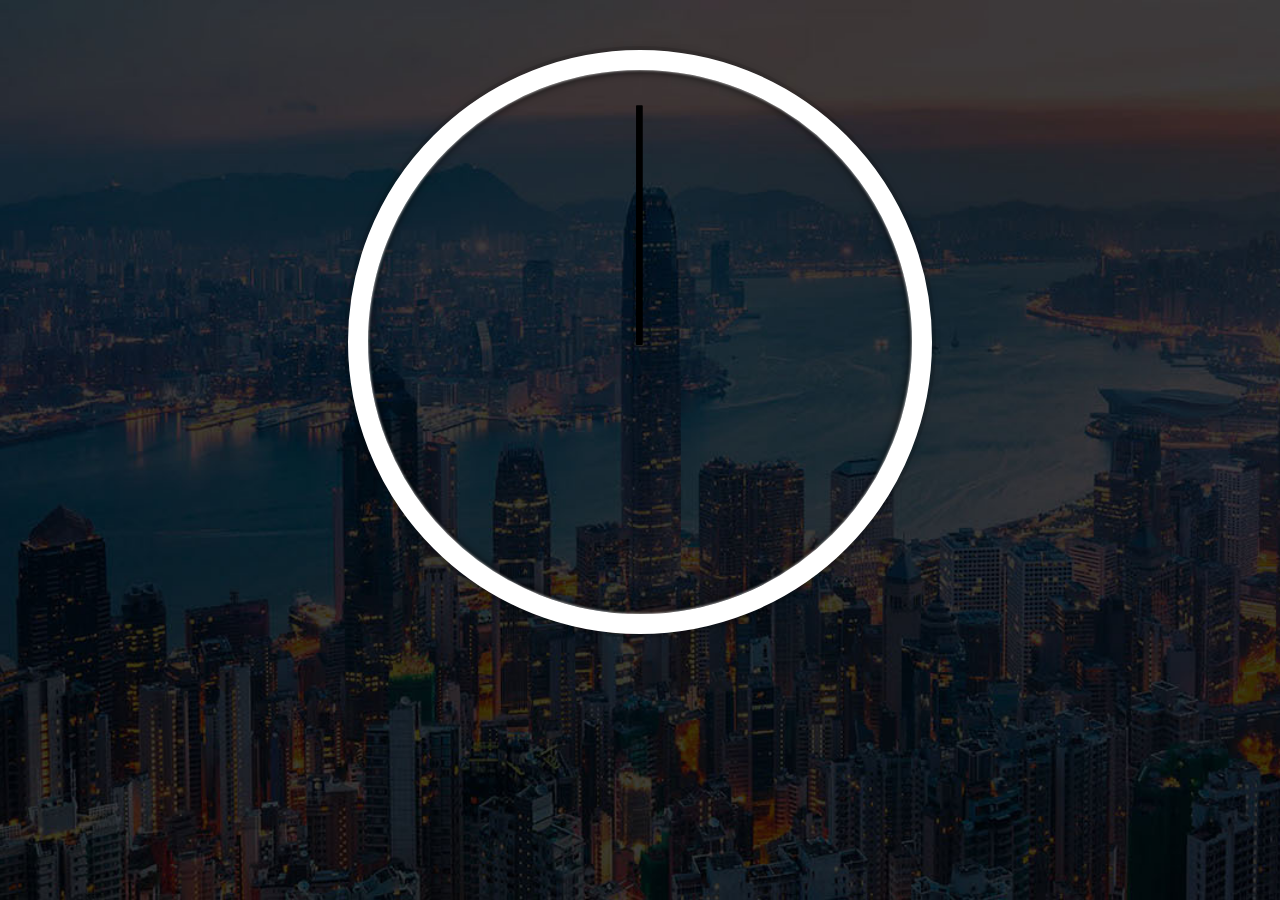
<file: Clock/index.html>
<html lang="en">
<head>
    <meta charset="UTF-8">
    <meta name="viewport" content="width=device-width, initial-scale=1.0">
    <meta http-equiv="X-UA-Compatible" content="ie=edge">
    <title>Clock</title>
    <link rel="stylesheet" href="./static/css/style.css">
</head>
<body>
    <div class="clock">
        <div class="clock-face"></div>
        <div class="hand hour-hand"></div>
        <div class="hand min-hand"></div>
        <div class="hand second-hand"></div>
    </div>

    <script src="./static/js/main.js"></script>
</body>
</html>
</file>
<file: Clock/static/css/style.css>
body{
    background: url("../images/hk.jpg");
    background-position: center;
    background-repeat: no-repeat;
    background-size: cover;
}

.clock{
    width: 30rem;
    height: 30rem;
    border: 20px solid #fff;
    border-radius: 50%;
    margin: 50px auto;
    position: relative;
    padding: 2rem;
    box-shadow: 0 0 0px 4px rgba(0,0,0,0.1),
                inset 0 0 03px #eeeeee,
                inset 0 0 10px #000000,
                0 0 10px rgba(0,0,0,0.2);
}

.clock-face{
    position: relative;
    widows: 100%;
    height: 100%;
    transform: translateY(-3px);
}

.hand{
    width: 44%;
    height: 6px;
    background: #000000;
    position: absolute;
    top:50%;
    transform-origin: 100%;
    transform: rotate(90deg);
    transition-timing-function: cubic-bezier(0.23, 1, 0.320, 1);
}
</file>
